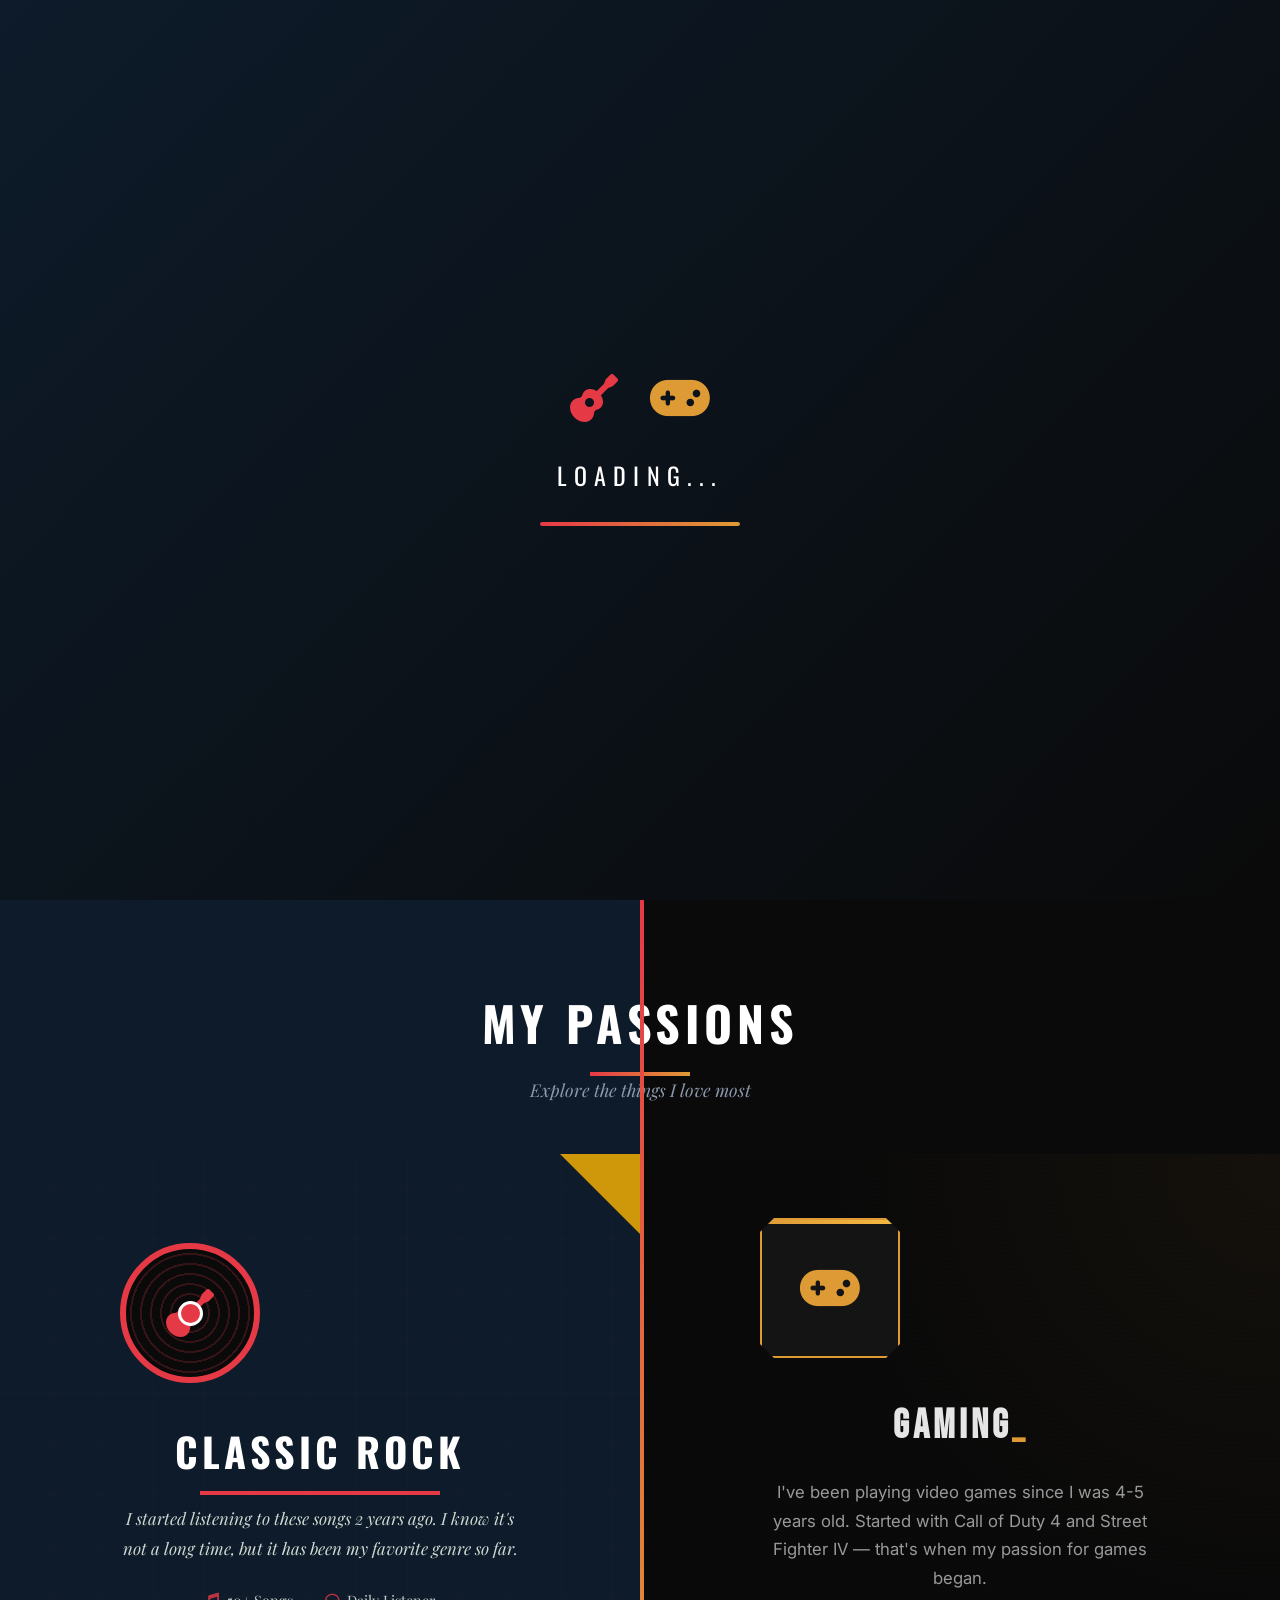
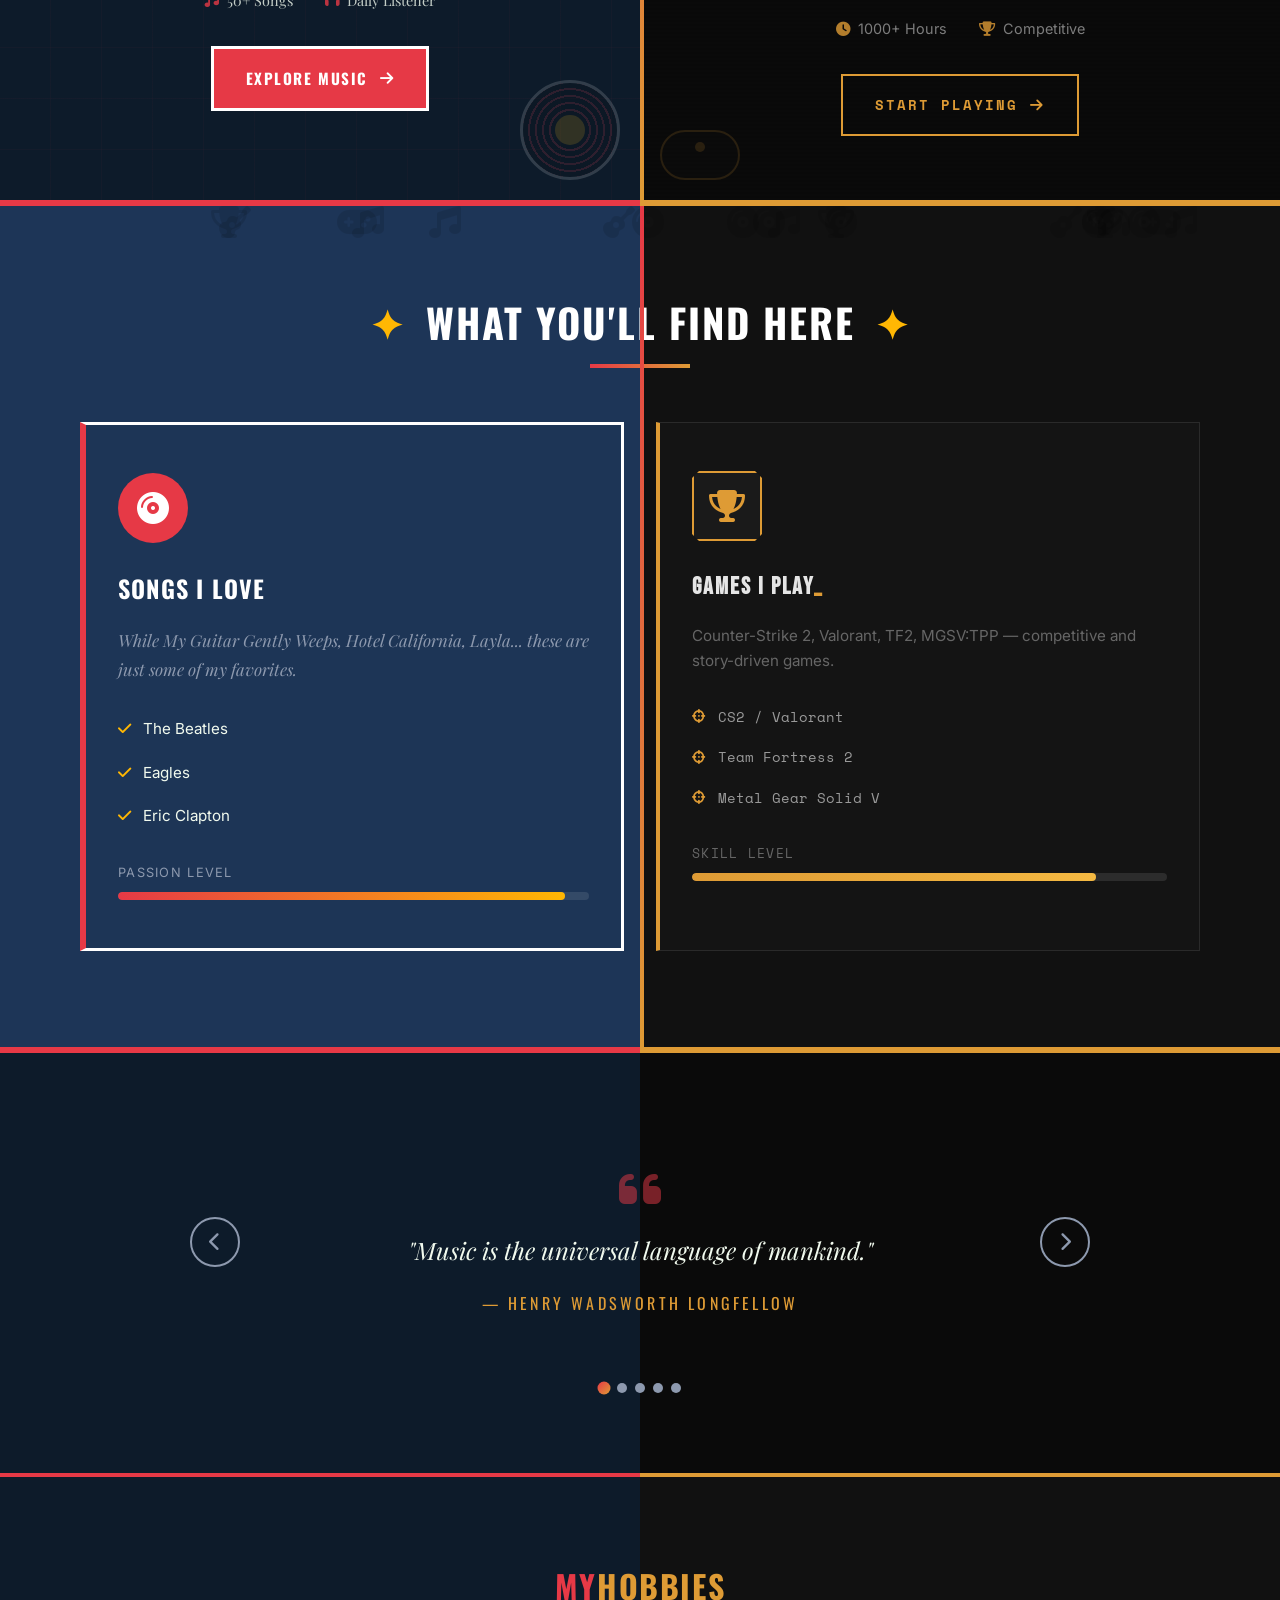
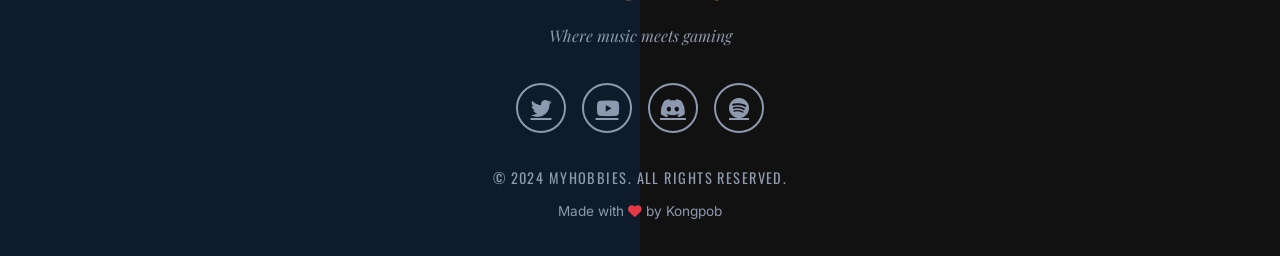
<file: Favorite-Hobby-Kongpob Tipsotsakul 2 (4/Favorite-Hobby-Kongpob Tipsotsakul 2 (3)/Favorite-Hobby-Kongpob Tipsotsakul 2/index.html>
<!DOCTYPE html>
<html lang="en">
<head>
    <meta charset="UTF-8">
    <meta name="viewport" content="width=device-width, initial-scale=1.0">
    <title>My Hobbies - Classic Rock & Gaming</title>
    <link rel="stylesheet" href="https://cdnjs.cloudflare.com/ajax/libs/font-awesome/6.4.0/css/all.min.css">
    <link rel="stylesheet" href="index.css">
</head>
<body>
    <!-- Preloader -->
    <div class="preloader" id="preloader">
        <div class="preloader-content">
            <div class="preloader-icon">
                <i class="fas fa-guitar rock-load"></i>
                <i class="fas fa-gamepad game-load"></i>
            </div>
            <div class="preloader-text">Loading...</div>
            <div class="preloader-bar">
                <div class="preloader-progress"></div>
            </div>
        </div>
    </div>

    <!-- Custom Cursor -->
    <div class="cursor-dot" id="cursor-dot"></div>
    <div class="cursor-outline" id="cursor-outline"></div>

    <!-- Scroll Progress Bar -->
    <div class="scroll-progress" id="scroll-progress"></div>

    <!-- Navigation -->
    <nav id="navbar">
        <div class="logo" data-text="MyHobbies">
            <span class="logo-rock">My</span><span class="logo-game">Hobbies</span>
        </div>
        
        <!-- Hamburger Menu -->
        <button class="hamburger" id="hamburger" aria-label="Toggle navigation">
            <span class="hamburger-line"></span>
            <span class="hamburger-line"></span>
            <span class="hamburger-line"></span>
        </button>
        
        <ul class="nav-links" id="nav-links">
            <li><a href="#hero" class="active" data-section="hero">Home</a></li>
            <li><a href="Rock.html" class="rock-link">Classic Rock</a></li>
            <li><a href="Game.html" class="game-link">Gaming</a></li>
            <li><a href="#about" data-section="about">About</a></li>
        </ul>
    </nav>

    <!-- Hero Section -->
    <section class="hero" id="hero">
        <div class="hero-particles" id="hero-particles"></div>
        <div class="hero-content">
            <h1 class="hero-title">
                <span class="title-line" data-aos="fade-up">Welcome to</span>
                <span class="title-line title-highlight" data-aos="fade-up" data-aos-delay="200">
                    <span class="typewriter" id="typewriter"></span>
                    <span class="typewriter-cursor">|</span>
                </span>
            </h1>
            <p class="hero-description" data-aos="fade-up" data-aos-delay="400">
                My name is <strong>Kongpob Tipsotsakul</strong>, Class M.3/4 No.2. 
                I love playing Video games and listening to music, but the genre I like the most is 
                <span class="highlight-rock">classic rock</span> 🎸
            </p>
            <div class="hero-cta" data-aos="fade-up" data-aos-delay="600">
                <a href="#hobbies" class="cta-btn cta-primary">
                    <span>Explore My Hobbies</span>
                    <i class="fas fa-arrow-down"></i>
                </a>
                <a href="#about" class="cta-btn cta-secondary">
                    <span>Learn More</span>
                </a>
            </div>
        </div>
        <div class="scroll-indicator" id="scroll-indicator">
            <div class="mouse">
                <div class="wheel"></div>
            </div>
            <span>Scroll Down</span>
        </div>
    </section>

    <!-- Hobbies Cards -->
    <section class="hobbies-container" id="hobbies">
        <div class="section-header">
            <h2 class="section-title">My Passions</h2>
            <p class="section-subtitle">Explore the things I love most</p>
        </div>
        
        <!-- Classic Rock Card -->
        <a href="Rock.html" class="hobby-card rock" data-tilt data-magnetic>
            <div class="card-glow rock-glow"></div>
            <div class="card-content">
                <div class="hobby-icon">
                    <i class="fas fa-guitar"></i>
                    <div class="icon-ring"></div>
                </div>
                <h2>Classic Rock</h2>
                <p>I started listening to these songs 2 years ago. I know it's not a long time, but it has been my favorite genre so far.</p>
                <div class="card-stats">
                    <div class="stat">
                        <i class="fas fa-music"></i>
                        <span>50+ Songs</span>
                    </div>
                    <div class="stat">
                        <i class="fas fa-headphones"></i>
                        <span>Daily Listener</span>
                    </div>
                </div>
                <span class="hobby-btn">
                    <span>Explore Music</span>
                    <i class="fas fa-arrow-right"></i>
                </span>
            </div>
            <div class="card-decoration">
                <div class="vinyl-record">
                    <div class="vinyl-label"></div>
                </div>
            </div>
        </a>

        <!-- Gaming Card -->
        <a href="Game.html" class="hobby-card gaming" data-tilt data-magnetic>
            <div class="card-glow gaming-glow"></div>
            <div class="card-content">
                <div class="hobby-icon">
                    <i class="fas fa-gamepad"></i>
                    <div class="icon-ring"></div>
                </div>
                <h2>Gaming<span class="cursor-blink">_</span></h2>
                <p>I've been playing video games since I was 4-5 years old. Started with Call of Duty 4 and Street Fighter IV — that's when my passion for games began.</p>
                <div class="card-stats">
                    <div class="stat">
                        <i class="fas fa-clock"></i>
                        <span>1000+ Hours</span>
                    </div>
                    <div class="stat">
                        <i class="fas fa-trophy"></i>
                        <span>Competitive</span>
                    </div>
                </div>
                <span class="hobby-btn">
                    <span>Start Playing</span>
                    <i class="fas fa-arrow-right"></i>
                </span>
            </div>
            <div class="card-decoration">
                <div class="controller-graphic">
                    <div class="controller-led"></div>
                </div>
            </div>
        </a>
    </section>

    <!-- Features Section -->
    <section class="features" id="about">
        <div class="features-bg">
            <div class="floating-icons" id="floating-icons"></div>
        </div>
        <h2 class="features-title">
            <span class="title-decoration">✦</span>
            What You'll Find Here
            <span class="title-decoration">✦</span>
        </h2>
        <div class="features-grid">
            <div class="feature-item rock-feature" data-aos="fade-right">
                <div class="feature-icon-wrapper">
                    <i class="fas fa-compact-disc"></i>
                </div>
                <h3>Songs I Love</h3>
                <p>While My Guitar Gently Weeps, Hotel California, Layla... these are just some of my favorites.</p>
                <ul class="feature-list">
                    <li><i class="fas fa-check"></i> The Beatles</li>
                    <li><i class="fas fa-check"></i> Eagles</li>
                    <li><i class="fas fa-check"></i> Eric Clapton</li>
                </ul>
                <div class="feature-progress">
                    <span>Passion Level</span>
                    <div class="progress-bar">
                        <div class="progress-fill rock-progress" data-progress="95"></div>
                    </div>
                </div>
            </div>
            <div class="feature-item game-feature" data-aos="fade-left">
                <div class="feature-icon-wrapper">
                    <i class="fas fa-trophy"></i>
                </div>
                <h3>Games I Play<span class="terminal-cursor">_</span></h3>
                <p>Counter-Strike 2, Valorant, TF2, MGSV:TPP — competitive and story-driven games.</p>
                <ul class="feature-list">
                    <li><i class="fas fa-crosshairs"></i> CS2 / Valorant</li>
                    <li><i class="fas fa-crosshairs"></i> Team Fortress 2</li>
                    <li><i class="fas fa-crosshairs"></i> Metal Gear Solid V</li>
                </ul>
                <div class="feature-progress">
                    <span>Skill Level</span>
                    <div class="progress-bar">
                        <div class="progress-fill game-progress" data-progress="85"></div>
                    </div>
                </div>
            </div>
        </div>
    </section>

    <!-- Interactive Quote Section -->
    <section class="quote-section" id="quote-section">
        <div class="quote-container">
            <button class="quote-nav prev" id="quote-prev">
                <i class="fas fa-chevron-left"></i>
            </button>
            <div class="quote-content">
                <i class="fas fa-quote-left quote-icon"></i>
                <p class="quote-text" id="quote-text"></p>
                <span class="quote-author" id="quote-author"></span>
            </div>
            <button class="quote-nav next" id="quote-next">
                <i class="fas fa-chevron-right"></i>
            </button>
        </div>
        <div class="quote-dots" id="quote-dots"></div>
    </section>

    <!-- Footer -->
    <footer>
        <div class="footer-content">
            <div class="footer-logo">
                <span class="logo-rock">My</span><span class="logo-game">Hobbies</span>
            </div>
            <p class="footer-tagline">Where music meets gaming</p>
        </div>
        <div class="social-links">
            <a href="#" aria-label="Twitter" class="social-link" data-tooltip="Twitter">
                <i class="fab fa-twitter"></i>
            </a>
            <a href="#" aria-label="YouTube" class="social-link" data-tooltip="YouTube">
                <i class="fab fa-youtube"></i>
            </a>
            <a href="#" aria-label="Discord" class="social-link" data-tooltip="Discord">
                <i class="fab fa-discord"></i>
            </a>
            <a href="#" aria-label="Spotify" class="social-link" data-tooltip="Spotify">
                <i class="fab fa-spotify"></i>
            </a>
        </div>
        <p class="copyright">© 2024 MyHobbies. All rights reserved.</p>
        <p class="made-with">Made with <i class="fas fa-heart pulse"></i> by Kongpob</p>
    </footer>

    <!-- Back to Top Button -->
    <button class="back-to-top" id="back-to-top" aria-label="Back to top">
        <i class="fas fa-arrow-up"></i>
        <svg class="progress-ring" width="50" height="50">
            <circle class="progress-ring-circle" cx="25" cy="25" r="22"/>
        </svg>
    </button>

    <!-- Toast Notifications -->
    <div class="toast-container" id="toast-container"></div>

    <!-- JavaScript -->
    <script src="index.js"></script>
</body>
</html>
</file>
<file: Favorite-Hobby-Kongpob Tipsotsakul 2 (4/Favorite-Hobby-Kongpob Tipsotsakul 2 (3)/Favorite-Hobby-Kongpob Tipsotsakul 2/index.css>
/* ============================================
   ENHANCED SPLIT ATMOSPHERE - DUAL THEME STYLES
   British MOD (Classic Rock) | CS2 (Gaming)
   ============================================ */

/* Google Fonts Import */
@import url('https://fonts.googleapis.com/css2?family=Oswald:wght@400;500;700&family=Playfair+Display:ital,wght@0,400;0,700;1,400&family=Space+Mono&family=Bebas+Neue&family=Inter:wght@300;400;500;600;700&display=swap');

/* ============================================
   CSS VARIABLES - ENHANCED DUAL THEME
   ============================================ */
:root {
    /* ========== BRITISH MOD COLORS (Rock) ========== */
    --mod-red: #E63946;
    --mod-red-dark: #C62828;
    --mod-blue: #1D3557;
    --mod-navy: #0D1B2A;
    --mod-cream: #F1FAEE;
    --mod-white: #FFFFFF;
    --mod-black: #0A0A0A;
    --mod-gold: #FFB703;
    --mod-orange: #FB8500;
    --mod-teal: #2A9D8F;
    --mod-grey: #8D99AE;
    
    /* ========== CS2 COLORS (Gaming) ========== */
    --cs-bg-primary: #0a0a0a;
    --cs-bg-secondary: #111111;
    --cs-bg-tertiary: #1a1a1a;
    --cs-bg-card: #141414;
    --cs-bg-hover: #1f1f1f;
    --cs-text-primary: #e5e5e5;
    --cs-text-secondary: #999999;
    --cs-text-muted: #666666;
    --cs-accent: #de9b35;
    --cs-accent-secondary: #f5b942;
    --cs-accent-glow: rgba(222, 155, 53, 0.3);
    --cs-accent-dark: #a67620;
    --cs-border: #2a2a2a;
    --cs-border-accent: #3a3a3a;
    
    /* ========== FONTS ========== */
    --font-display: 'Oswald', sans-serif;
    --font-body: 'Playfair Display', Georgia, serif;
    --font-mono: 'Space Mono', monospace;
    --font-heading: 'Bebas Neue', 'Impact', sans-serif;
    --font-main: 'Inter', 'Segoe UI', 'Roboto', -apple-system, sans-serif;
    
    /* ========== SPACING ========== */
    --space-xs: 0.25rem;
    --space-sm: 0.5rem;
    --space-md: 1rem;
    --space-lg: 2rem;
    --space-xl: 3rem;
    --space-xxl: 5rem;
    
    /* ========== TRANSITIONS ========== */
    --transition-fast: all 0.15s ease;
    --transition-smooth: all 0.4s cubic-bezier(0.25, 0.46, 0.45, 0.94);
    --transition-normal: all 0.25s ease;
    --transition-bounce: all 0.5s cubic-bezier(0.68, -0.55, 0.265, 1.55);
    
    /* ========== SHADOWS ========== */
    --shadow-mod: 8px 8px 0 var(--mod-red);
    --shadow-cs-sm: 0 2px 4px rgba(0, 0, 0, 0.5);
    --shadow-cs-md: 0 4px 12px rgba(0, 0, 0, 0.6);
    --shadow-cs-lg: 0 8px 24px rgba(0, 0, 0, 0.7);
    --shadow-cs-glow: 0 0 20px var(--cs-accent-glow);
    --shadow-elevation-1: 0 1px 3px rgba(0,0,0,0.12), 0 1px 2px rgba(0,0,0,0.24);
    --shadow-elevation-2: 0 3px 6px rgba(0,0,0,0.16), 0 3px 6px rgba(0,0,0,0.23);
    --shadow-elevation-3: 0 10px 20px rgba(0,0,0,0.19), 0 6px 6px rgba(0,0,0,0.23);
    
    /* ========== BORDER RADIUS ========== */
    --radius-sm: 4px;
    --radius-md: 8px;
    --radius-lg: 16px;
    --radius-xl: 24px;
    --radius-full: 9999px;
}

/* ============================================
   RESET & BASE STYLES
   ============================================ */
*, *::before, *::after {
    box-sizing: border-box;
    margin: 0;
    padding: 0;
}

html {
    scroll-behavior: smooth;
    scroll-padding-top: 80px;
    font-size: 16px;
}

body {
    font-family: var(--font-main);
    line-height: 1.8;
    font-size: 1.05rem;
    min-height: 100vh;
    overflow-x: hidden;
    background: linear-gradient(90deg, 
        var(--mod-navy) 0%, 
        var(--mod-navy) 50%, 
        var(--cs-bg-primary) 50%, 
        var(--cs-bg-primary) 100%
    );
    cursor: none;
}

/* Body with preloader active */
body.loading {
    overflow: hidden;
}

/* ============================================
   PRELOADER
   ============================================ */
.preloader {
    position: fixed;
    top: 0;
    left: 0;
    width: 100%;
    height: 100%;
    background: linear-gradient(135deg, var(--mod-navy), var(--cs-bg-primary));
    display: flex;
    align-items: center;
    justify-content: center;
    z-index: 10000;
    transition: opacity 0.5s ease, visibility 0.5s ease;
}

.preloader.hidden {
    opacity: 0;
    visibility: hidden;
    pointer-events: none;
}

.preloader-content {
    text-align: center;
}

.preloader-icon {
    display: flex;
    gap: 2rem;
    justify-content: center;
    margin-bottom: 2rem;
}

.preloader-icon i {
    font-size: 3rem;
    animation: preloaderBounce 1s ease-in-out infinite;
}

.preloader-icon .rock-load {
    color: var(--mod-red);
    animation-delay: 0s;
}

.preloader-icon .game-load {
    color: var(--cs-accent);
    animation-delay: 0.5s;
}

@keyframes preloaderBounce {
    0%, 100% { transform: translateY(0); }
    50% { transform: translateY(-20px); }
}

.preloader-text {
    font-family: var(--font-display);
    font-size: 1.5rem;
    color: var(--mod-white);
    text-transform: uppercase;
    letter-spacing: 0.3em;
    margin-bottom: 1.5rem;
}

.preloader-bar {
    width: 200px;
    height: 4px;
    background: rgba(255, 255, 255, 0.2);
    border-radius: var(--radius-full);
    overflow: hidden;
    margin: 0 auto;
}

.preloader-progress {
    height: 100%;
    width: 0%;
    background: linear-gradient(90deg, var(--mod-red), var(--cs-accent));
    border-radius: var(--radius-full);
    animation: preloaderProgress 2s ease forwards;
}

@keyframes preloaderProgress {
    0% { width: 0%; }
    100% { width: 100%; }
}

/* ============================================
   CUSTOM CURSOR
   ============================================ */
.cursor-dot {
    position: fixed;
    width: 8px;
    height: 8px;
    background: linear-gradient(135deg, var(--mod-red), var(--cs-accent));
    border-radius: 50%;
    pointer-events: none;
    z-index: 9999;
    transform: translate(-50%, -50%);
    transition: transform 0.1s ease, width 0.2s ease, height 0.2s ease;
}

.cursor-dot.active {
    width: 12px;
    height: 12px;
}

.cursor-outline {
    position: fixed;
    width: 40px;
    height: 40px;
    border: 2px solid rgba(255, 255, 255, 0.5);
    border-radius: 50%;
    pointer-events: none;
    z-index: 9998;
    transform: translate(-50%, -50%);
    transition: transform 0.15s ease, width 0.3s ease, height 0.3s ease, border-color 0.3s ease;
}

.cursor-outline.hover {
    width: 60px;
    height: 60px;
    border-color: var(--mod-red);
}

.cursor-outline.hover-game {
    border-color: var(--cs-accent);
}

/* Hide custom cursor on touch devices */
@media (hover: none) and (pointer: coarse) {
    .cursor-dot,
    .cursor-outline {
        display: none;
    }
    
    body {
        cursor: auto;
    }
}

/* ============================================
   SCROLL PROGRESS BAR
   ============================================ */
.scroll-progress {
    position: fixed;
    top: 0;
    left: 0;
    height: 4px;
    background: linear-gradient(90deg, var(--mod-red), var(--cs-accent));
    z-index: 1001;
    width: 0%;
    transition: width 0.1s linear;
}

/* ============================================
   NAVIGATION - Enhanced
   ============================================ */
nav {
    display: flex;
    justify-content: space-between;
    align-items: center;
    padding: 1rem 5%;
    position: fixed;
    top: 0;
    left: 0;
    right: 0;
    z-index: 1000;
    background: linear-gradient(90deg, 
        rgba(13, 27, 42, 0.95) 0%, 
        rgba(13, 27, 42, 0.95) 50%, 
        rgba(17, 17, 17, 0.95) 50%, 
        rgba(17, 17, 17, 0.95) 100%
    );
    backdrop-filter: blur(20px);
    -webkit-backdrop-filter: blur(20px);
    border-bottom: 2px solid;
    border-image: linear-gradient(90deg, var(--mod-red) 50%, var(--cs-accent) 50%) 1;
    transition: var(--transition-smooth);
}

nav.scrolled {
    padding: 0.75rem 5%;
    background: linear-gradient(90deg, 
        rgba(13, 27, 42, 0.98) 0%, 
        rgba(13, 27, 42, 0.98) 50%, 
        rgba(17, 17, 17, 0.98) 50%, 
        rgba(17, 17, 17, 0.98) 100%
    );
    box-shadow: var(--shadow-elevation-2);
}

.logo {
    font-family: var(--font-display);
    font-size: 1.8rem;
    font-weight: 700;
    text-transform: uppercase;
    letter-spacing: 0.05em;
    position: relative;
    display: flex;
    cursor: pointer;
    transition: var(--transition-smooth);
}

.logo:hover {
    transform: scale(1.05);
}

.logo-rock {
    color: var(--mod-red);
}

.logo-game {
    color: var(--cs-accent);
}

.logo::after {
    content: '';
    position: absolute;
    bottom: -4px;
    left: 0;
    width: 100%;
    height: 3px;
    background: linear-gradient(90deg, var(--mod-red), var(--cs-accent));
    transform: scaleX(0);
    transform-origin: left;
    transition: transform 0.3s ease;
}

.logo:hover::after {
    transform: scaleX(1);
}

/* Hamburger Menu */
.hamburger {
    display: none;
    flex-direction: column;
    justify-content: center;
    gap: 5px;
    width: 30px;
    height: 30px;
    background: transparent;
    border: none;
    cursor: pointer;
    z-index: 1001;
    padding: 0;
}

.hamburger-line {
    width: 100%;
    height: 3px;
    background: linear-gradient(90deg, var(--mod-red), var(--cs-accent));
    border-radius: var(--radius-full);
    transition: var(--transition-smooth);
    transform-origin: center;
}

.hamburger.active .hamburger-line:nth-child(1) {
    transform: translateY(8px) rotate(45deg);
}

.hamburger.active .hamburger-line:nth-child(2) {
    opacity: 0;
    transform: scaleX(0);
}

.hamburger.active .hamburger-line:nth-child(3) {
    transform: translateY(-8px) rotate(-45deg);
}

.nav-links {
    display: flex;
    gap: 0.5rem;
    list-style: none;
    transition: var(--transition-smooth);
}

.nav-links a {
    display: block;
    padding: 0.6rem 1.5rem;
    color: var(--mod-white);
    font-family: var(--font-display);
    font-weight: 500;
    text-transform: uppercase;
    letter-spacing: 0.1em;
    font-size: 0.85rem;
    border: 2px solid transparent;
    border-radius: var(--radius-sm);
    transition: var(--transition-smooth);
    position: relative;
    overflow: hidden;
}

.nav-links a::before {
    content: '';
    position: absolute;
    top: 0;
    left: -100%;
    width: 100%;
    height: 100%;
    background: linear-gradient(90deg, transparent, rgba(255,255,255,0.1), transparent);
    transition: left 0.5s ease;
}

.nav-links a:hover::before {
    left: 100%;
}

.nav-links a:hover {
    transform: translateY(-2px);
}

.nav-links a.active {
    border-color: var(--mod-white);
    background: rgba(255, 255, 255, 0.1);
}

/* Rock-themed nav links */
.nav-links a.rock-link {
    border-color: var(--mod-red);
}

.nav-links a.rock-link:hover {
    background: var(--mod-red);
    color: var(--mod-white);
    box-shadow: 0 4px 15px rgba(230, 57, 70, 0.4);
}

/* Gaming-themed nav links */
.nav-links a.game-link {
    border-color: var(--cs-accent);
    font-family: var(--font-mono);
}

.nav-links a.game-link:hover {
    background: var(--cs-accent);
    color: var(--cs-bg-primary);
    box-shadow: 0 4px 15px var(--cs-accent-glow);
}

/* ============================================
   HERO SECTION - Enhanced
   ============================================ */
.hero {
    min-height: 100vh;
    display: flex;
    flex-direction: column;
    align-items: center;
    justify-content: center;
    text-align: center;
    padding: 120px 5% 80px;
    position: relative;
    overflow: hidden;
    background: linear-gradient(90deg, 
        var(--mod-navy) 0%, 
        var(--mod-navy) 50%, 
        var(--cs-bg-primary) 50%, 
        var(--cs-bg-primary) 100%
    );
}

/* Particle Container */
.hero-particles {
    position: absolute;
    top: 0;
    left: 0;
    width: 100%;
    height: 100%;
    overflow: hidden;
    pointer-events: none;
}

.particle {
    position: absolute;
    border-radius: 50%;
    animation: particleFloat linear infinite;
    opacity: 0.6;
}

.particle.rock-particle {
    background: var(--mod-red);
    box-shadow: 0 0 10px var(--mod-red);
}

.particle.game-particle {
    background: var(--cs-accent);
    box-shadow: 0 0 10px var(--cs-accent);
}

@keyframes particleFloat {
    0% {
        transform: translateY(100vh) rotate(0deg);
        opacity: 0;
    }
    10% {
        opacity: 0.6;
    }
    90% {
        opacity: 0.6;
    }
    100% {
        transform: translateY(-100px) rotate(720deg);
        opacity: 0;
    }
}

/* MOD Target/Bullseye Background (Left Side) */
.hero::before {
    content: '';
    position: absolute;
    top: 50%;
    left: 25%;
    transform: translate(-50%, -50%);
    width: 500px;
    height: 500px;
    background: 
        radial-gradient(circle, 
            var(--mod-red) 0%, var(--mod-red) 15%, 
            var(--mod-white) 15%, var(--mod-white) 30%,
            var(--mod-red) 30%, var(--mod-red) 45%,
            transparent 45%
        );
    opacity: 0.08;
    animation: targetPulse 8s ease-in-out infinite;
    pointer-events: none;
}

/* CS2 Glow Background (Right Side) */
.hero::after {
    content: '';
    position: absolute;
    top: 50%;
    right: 25%;
    transform: translate(50%, -50%);
    width: 400px;
    height: 400px;
    background: radial-gradient(ellipse, var(--cs-accent-glow) 0%, transparent 70%);
    opacity: 0.3;
    animation: csGlow 4s ease-in-out infinite alternate;
    pointer-events: none;
}

@keyframes targetPulse {
    0%, 100% { 
        transform: translate(-50%, -50%) scale(1) rotate(0deg); 
        opacity: 0.08; 
    }
    50% { 
        transform: translate(-50%, -50%) scale(1.1) rotate(10deg); 
        opacity: 0.12; 
    }
}

@keyframes csGlow {
    0% { opacity: 0.2; transform: translate(50%, -50%) scale(1); }
    100% { opacity: 0.4; transform: translate(50%, -50%) scale(1.1); }
}

.hero-content {
    position: relative;
    z-index: 2;
    max-width: 900px;
}

.hero-title {
    margin-bottom: 2rem;
}

.title-line {
    display: block;
    font-family: var(--font-display);
    font-size: clamp(1.5rem, 4vw, 2.5rem);
    color: var(--mod-cream);
    text-transform: uppercase;
    letter-spacing: 0.2em;
    opacity: 0;
    transform: translateY(30px);
    animation: fadeInUp 0.8s ease forwards;
}

.title-line.title-highlight {
    font-size: clamp(2.5rem, 8vw, 5rem);
    color: var(--mod-white);
    letter-spacing: 0.05em;
    margin-top: 0.5rem;
    animation-delay: 0.3s;
}

@keyframes fadeInUp {
    to {
        opacity: 1;
        transform: translateY(0);
    }
}

.typewriter {
    display: inline;
    background: linear-gradient(90deg, var(--mod-red), var(--cs-accent));
    -webkit-background-clip: text;
    -webkit-text-fill-color: transparent;
    background-clip: text;
}

.typewriter-cursor {
    color: var(--cs-accent);
    font-weight: 300;
    animation: cursorBlink 1s step-end infinite;
}

@keyframes cursorBlink {
    50% { opacity: 0; }
}

.hero-description {
    font-size: clamp(1rem, 2.5vw, 1.3rem);
    color: var(--mod-cream);
    font-family: var(--font-body);
    font-style: italic;
    max-width: 700px;
    margin: 0 auto 2.5rem;
    opacity: 0.9;
    line-height: 1.8;
    opacity: 0;
    animation: fadeInUp 0.8s ease 0.5s forwards;
}

.hero-description strong {
    color: var(--mod-white);
    font-weight: 600;
}

.highlight-rock {
    color: var(--mod-red);
    font-weight: 600;
}

.hero-cta {
    display: flex;
    gap: 1rem;
    justify-content: center;
    flex-wrap: wrap;
    opacity: 0;
    animation: fadeInUp 0.8s ease 0.7s forwards;
}

.cta-btn {
    display: inline-flex;
    align-items: center;
    gap: 0.75rem;
    padding: 1rem 2rem;
    font-family: var(--font-display);
    font-size: 1rem;
    font-weight: 600;
    text-transform: uppercase;
    letter-spacing: 0.1em;
    border-radius: var(--radius-sm);
    transition: var(--transition-smooth);
    position: relative;
    overflow: hidden;
}

.cta-btn::before {
    content: '';
    position: absolute;
    top: 0;
    left: -100%;
    width: 100%;
    height: 100%;
    background: linear-gradient(90deg, transparent, rgba(255,255,255,0.2), transparent);
    transition: left 0.5s ease;
}

.cta-btn:hover::before {
    left: 100%;
}

.cta-primary {
    background: linear-gradient(135deg, var(--mod-red), var(--mod-red-dark));
    color: var(--mod-white);
    border: none;
}

.cta-primary:hover {
    transform: translateY(-3px);
    box-shadow: 0 10px 30px rgba(230, 57, 70, 0.4);
}

.cta-primary i {
    animation: bounceDown 2s ease-in-out infinite;
}

@keyframes bounceDown {
    0%, 100% { transform: translateY(0); }
    50% { transform: translateY(5px); }
}

.cta-secondary {
    background: transparent;
    color: var(--mod-white);
    border: 2px solid var(--mod-white);
}

.cta-secondary:hover {
    background: var(--mod-white);
    color: var(--mod-navy);
    transform: translateY(-3px);
}

/* Scroll Indicator */
.scroll-indicator {
    position: absolute;
    bottom: 40px;
    left: 50%;
    transform: translateX(-50%);
    display: flex;
    flex-direction: column;
    align-items: center;
    gap: 0.5rem;
    opacity: 0;
    animation: fadeInUp 0.8s ease 1s forwards;
    cursor: pointer;
    transition: var(--transition-smooth);
}

.scroll-indicator:hover {
    transform: translateX(-50%) translateY(-5px);
}

.scroll-indicator span {
    font-size: 0.75rem;
    color: var(--mod-grey);
    text-transform: uppercase;
    letter-spacing: 0.2em;
}

.mouse {
    width: 26px;
    height: 40px;
    border: 2px solid var(--mod-grey);
    border-radius: 13px;
    position: relative;
}

.wheel {
    width: 4px;
    height: 8px;
    background: var(--mod-grey);
    border-radius: 2px;
    position: absolute;
    top: 8px;
    left: 50%;
    transform: translateX(-50%);
    animation: scrollWheel 2s ease-in-out infinite;
}

@keyframes scrollWheel {
    0% { opacity: 1; transform: translateX(-50%) translateY(0); }
    100% { opacity: 0; transform: translateX(-50%) translateY(15px); }
}

/* ============================================
   HOBBIES SECTION - Enhanced
   ============================================ */
.hobbies-container {
    display: flex;
    justify-content: center;
    flex-wrap: wrap;
    position: relative;
    background: linear-gradient(90deg, 
        var(--mod-navy) 0%, 
        var(--mod-navy) 50%, 
        var(--cs-bg-primary) 50%, 
        var(--cs-bg-primary) 100%
    );
    padding-top: 80px;
}

.section-header {
    width: 100%;
    text-align: center;
    padding: 0 5% 3rem;
}

.section-title {
    font-family: var(--font-display);
    font-size: clamp(2rem, 5vw, 3rem);
    color: var(--mod-white);
    text-transform: uppercase;
    letter-spacing: 0.1em;
    margin-bottom: 0.5rem;
    position: relative;
    display: inline-block;
}

.section-title::after {
    content: '';
    position: absolute;
    bottom: -10px;
    left: 50%;
    transform: translateX(-50%);
    width: 100px;
    height: 4px;
    background: linear-gradient(90deg, var(--mod-red), var(--cs-accent));
}

.section-subtitle {
    font-family: var(--font-body);
    font-style: italic;
    color: var(--mod-grey);
    font-size: 1.1rem;
}

/* Center Divider Line */
.hobbies-container::before {
    content: '';
    position: absolute;
    top: 0;
    left: 50%;
    width: 4px;
    height: 100%;
    background: linear-gradient(180deg, var(--mod-red), var(--cs-accent));
    z-index: 10;
}

.hobby-card {
    width: 50%;
    min-height: 600px;
    padding: 4rem 5%;
    text-align: center;
    text-decoration: none;
    color: inherit;
    display: flex;
    flex-direction: column;
    align-items: center;
    justify-content: center;
    position: relative;
    cursor: pointer;
    overflow: hidden;
    transition: var(--transition-smooth);
    transform-style: preserve-3d;
    perspective: 1000px;
}

.card-glow {
    position: absolute;
    top: 50%;
    left: 50%;
    width: 300px;
    height: 300px;
    border-radius: 50%;
    transform: translate(-50%, -50%);
    opacity: 0;
    transition: opacity 0.5s ease;
    pointer-events: none;
}

.rock-glow {
    background: radial-gradient(circle, rgba(230, 57, 70, 0.3) 0%, transparent 70%);
}

.gaming-glow {
    background: radial-gradient(circle, rgba(222, 155, 53, 0.3) 0%, transparent 70%);
}

.hobby-card:hover .card-glow {
    opacity: 1;
}

.card-content {
    position: relative;
    z-index: 2;
    transition: var(--transition-smooth);
}

/* ============================================
   ROCK CARD - British MOD Style Enhanced
   ============================================ */
.hobby-card.rock {
    background: var(--mod-navy);
    font-family: var(--font-body);
}

/* MOD Grid Pattern Overlay */
.hobby-card.rock::before {
    content: '';
    position: absolute;
    top: 0;
    left: 0;
    width: 100%;
    height: 100%;
    background-image: 
        repeating-linear-gradient(
            0deg,
            transparent,
            transparent 50px,
            rgba(230, 57, 70, 0.03) 50px,
            rgba(230, 57, 70, 0.03) 51px
        ),
        repeating-linear-gradient(
            90deg,
            transparent,
            transparent 50px,
            rgba(230, 57, 70, 0.03) 50px,
            rgba(230, 57, 70, 0.03) 51px
        );
    pointer-events: none;
}

/* Corner decoration */
.hobby-card.rock::after {
    content: '';
    position: absolute;
    top: 0;
    right: 0;
    width: 80px;
    height: 80px;
    background: var(--mod-gold);
    clip-path: polygon(100% 0, 0 0, 100% 100%);
    opacity: 0.8;
    transition: var(--transition-smooth);
}

.hobby-card.rock:hover::after {
    width: 100px;
    height: 100px;
}

/* Vinyl Record Icon */
.hobby-card.rock .hobby-icon {
    width: 140px;
    height: 140px;
    margin-bottom: 2rem;
    border-radius: 50%;
    border: 6px solid var(--mod-red);
    display: flex;
    align-items: center;
    justify-content: center;
    position: relative;
    background: var(--mod-black);
    transition: var(--transition-smooth);
}

.hobby-card.rock .hobby-icon .icon-ring {
    position: absolute;
    width: 100%;
    height: 100%;
    border-radius: 50%;
    border: 2px dashed var(--mod-red);
    opacity: 0;
    animation: none;
    transition: var(--transition-smooth);
}

.hobby-card.rock:hover .hobby-icon .icon-ring {
    opacity: 0.5;
    animation: spinRing 10s linear infinite;
}

@keyframes spinRing {
    from { transform: rotate(0deg); }
    to { transform: rotate(360deg); }
}

/* Vinyl center hole */
.hobby-card.rock .hobby-icon::before {
    content: '';
    position: absolute;
    width: 25px;
    height: 25px;
    background: var(--mod-red);
    border-radius: 50%;
    border: 3px solid var(--mod-white);
    z-index: 2;
}

/* Vinyl grooves */
.hobby-card.rock .hobby-icon::after {
    content: '';
    position: absolute;
    width: 100%;
    height: 100%;
    border-radius: 50%;
    background: repeating-radial-gradient(
        circle at center,
        transparent 0px,
        transparent 8px,
        rgba(230, 57, 70, 0.2) 8px,
        rgba(230, 57, 70, 0.2) 10px
    );
}

.hobby-card.rock .hobby-icon i {
    font-size: 3rem;
    color: var(--mod-red);
    z-index: 1;
    transition: var(--transition-smooth);
}

/* Rock Card Hover Effects */
.hobby-card.rock:hover {
    transform: translateY(-10px);
}

.hobby-card.rock:hover .hobby-icon {
    transform: rotate(360deg);
    box-shadow: 0 0 50px rgba(230, 57, 70, 0.5);
}

.hobby-card.rock:hover .hobby-icon i {
    color: var(--mod-gold);
    transform: scale(1.1);
}

.hobby-card.rock h2 {
    font-family: var(--font-display);
    font-size: 2.5rem;
    margin-bottom: 1rem;
    color: var(--mod-white);
    text-transform: uppercase;
    letter-spacing: 0.1em;
    position: relative;
}

.hobby-card.rock h2::after {
    content: '';
    position: absolute;
    bottom: -8px;
    left: 50%;
    transform: translateX(-50%);
    width: 60%;
    height: 4px;
    background: var(--mod-red);
    transition: width 0.3s ease;
}

.hobby-card.rock:hover h2::after {
    width: 80%;
}

.hobby-card.rock p {
    color: var(--mod-cream);
    line-height: 1.8;
    margin-bottom: 1.5rem;
    font-style: italic;
    max-width: 400px;
    position: relative;
    z-index: 1;
    opacity: 0.85;
}

/* Card Stats */
.card-stats {
    display: flex;
    gap: 2rem;
    margin-bottom: 2rem;
    justify-content: center;
}

.stat {
    display: flex;
    align-items: center;
    gap: 0.5rem;
    font-size: 0.9rem;
    opacity: 0.8;
}

.hobby-card.rock .stat {
    color: var(--mod-cream);
}

.hobby-card.rock .stat i {
    color: var(--mod-red);
}

.hobby-card.rock .hobby-btn {
    display: inline-flex;
    align-items: center;
    gap: 0.75rem;
    padding: 1rem 2rem;
    font-family: var(--font-display);
    font-size: 0.95rem;
    font-weight: 700;
    text-transform: uppercase;
    letter-spacing: 0.1em;
    background: var(--mod-red);
    color: var(--mod-white);
    border: 3px solid var(--mod-white);
    transition: var(--transition-smooth);
    position: relative;
    z-index: 1;
}

.hobby-card.rock .hobby-btn i {
    transition: transform 0.3s ease;
}

.hobby-card.rock:hover .hobby-btn {
    background: var(--mod-white);
    color: var(--mod-red);
    transform: translateY(-3px);
    box-shadow: 0 8px 25px rgba(230, 57, 70, 0.4);
}

.hobby-card.rock:hover .hobby-btn i {
    transform: translateX(5px);
}

/* Vinyl Record Decoration */
.card-decoration {
    position: absolute;
    pointer-events: none;
}

.hobby-card.rock .card-decoration {
    bottom: 20px;
    right: 20px;
    opacity: 0.15;
}

.vinyl-record {
    width: 100px;
    height: 100px;
    border-radius: 50%;
    background: repeating-radial-gradient(
        circle at center,
        var(--mod-black) 0px,
        var(--mod-black) 5px,
        var(--mod-red) 5px,
        var(--mod-red) 7px
    );
    animation: spinVinyl 8s linear infinite;
    border: 3px solid var(--mod-white);
}

@keyframes spinVinyl {
    from { transform: rotate(0deg); }
    to { transform: rotate(360deg); }
}

.vinyl-label {
    position: absolute;
    top: 50%;
    left: 50%;
    transform: translate(-50%, -50%);
    width: 30px;
    height: 30px;
    background: var(--mod-gold);
    border-radius: 50%;
}

/* ============================================
   GAMING CARD - CS2 Style Enhanced
   ============================================ */
.hobby-card.gaming {
    background: var(--cs-bg-primary);
    font-family: var(--font-main);
}

/* CS2 Scanline + Glow Overlay */
.hobby-card.gaming::before {
    content: '';
    position: absolute;
    top: 0;
    left: 0;
    width: 100%;
    height: 100%;
    background: 
        radial-gradient(ellipse at top right, rgba(222, 155, 53, 0.05) 0%, transparent 50%),
        repeating-linear-gradient(
            0deg,
            transparent,
            transparent 2px,
            rgba(0, 0, 0, 0.1) 2px,
            rgba(0, 0, 0, 0.1) 4px
        );
    pointer-events: none;
}

/* Tech Icon Container */
.hobby-card.gaming .hobby-icon {
    width: 140px;
    height: 140px;
    margin-bottom: 2rem;
    background: var(--cs-bg-card);
    border: 2px solid var(--cs-accent);
    display: flex;
    align-items: center;
    justify-content: center;
    position: relative;
    transition: var(--transition-normal);
    clip-path: polygon(10% 0, 90% 0, 100% 10%, 100% 90%, 90% 100%, 10% 100%, 0 90%, 0 10%);
}

.hobby-card.gaming .hobby-icon .icon-ring {
    position: absolute;
    width: 120%;
    height: 120%;
    border: 2px solid var(--cs-accent);
    opacity: 0;
    transition: var(--transition-smooth);
    clip-path: polygon(10% 0, 90% 0, 100% 10%, 100% 90%, 90% 100%, 10% 100%, 0 90%, 0 10%);
}

.hobby-card.gaming:hover .hobby-icon .icon-ring {
    opacity: 0.3;
    animation: pulseRing 2s ease infinite;
}

@keyframes pulseRing {
    0%, 100% { transform: scale(1); opacity: 0.3; }
    50% { transform: scale(1.1); opacity: 0.1; }
}

/* Top accent bar */
.hobby-card.gaming .hobby-icon::after {
    content: '';
    position: absolute;
    top: 0;
    left: 0;
    width: 100%;
    height: 4px;
    background: linear-gradient(90deg, var(--cs-accent), var(--cs-accent-secondary));
}

.hobby-card.gaming .hobby-icon i {
    font-size: 3rem;
    color: var(--cs-accent);
    z-index: 1;
    transition: var(--transition-fast);
}

/* Gaming Card Hover Effects */
.hobby-card.gaming:hover {
    transform: translateY(-10px);
}

.hobby-card.gaming:hover .hobby-icon {
    transform: translateY(-10px) scale(1.05);
    box-shadow: 0 20px 50px var(--cs-accent-glow);
    background: var(--cs-bg-hover);
}

.hobby-card.gaming:hover .hobby-icon i {
    color: var(--cs-accent-secondary);
    text-shadow: 0 0 30px var(--cs-accent-glow);
}

.hobby-card.gaming h2 {
    font-family: var(--font-heading);
    font-size: 2.5rem;
    margin-bottom: 1rem;
    color: var(--cs-text-primary);
    text-transform: uppercase;
    letter-spacing: 4px;
    position: relative;
}

.cursor-blink {
    color: var(--cs-accent);
    animation: blink 1s step-end infinite;
}

@keyframes blink {
    50% { opacity: 0; }
}

.hobby-card.gaming p {
    color: var(--cs-text-secondary);
    line-height: 1.7;
    margin-bottom: 1.5rem;
    max-width: 400px;
    position: relative;
    z-index: 1;
}

.hobby-card.gaming .stat {
    color: var(--cs-text-secondary);
}

.hobby-card.gaming .stat i {
    color: var(--cs-accent);
}

.hobby-card.gaming .hobby-btn {
    display: inline-flex;
    align-items: center;
    gap: 0.75rem;
    padding: 1rem 2rem;
    font-family: var(--font-mono);
    font-size: 0.9rem;
    font-weight: 600;
    text-transform: uppercase;
    letter-spacing: 2px;
    background: transparent;
    color: var(--cs-accent);
    border: 2px solid var(--cs-accent);
    transition: var(--transition-fast);
    position: relative;
    z-index: 1;
}

.hobby-card.gaming .hobby-btn i {
    transition: transform 0.3s ease;
}

.hobby-card.gaming:hover .hobby-btn {
    background: var(--cs-accent);
    color: var(--cs-bg-primary);
    transform: translateY(-3px);
    box-shadow: 0 8px 25px var(--cs-accent-glow);
}

.hobby-card.gaming:hover .hobby-btn i {
    transform: translateX(5px);
}

/* Controller Decoration */
.hobby-card.gaming .card-decoration {
    bottom: 20px;
    left: 20px;
    opacity: 0.15;
}

.controller-graphic {
    width: 80px;
    height: 50px;
    background: var(--cs-bg-card);
    border: 2px solid var(--cs-accent);
    border-radius: 25px;
    position: relative;
}

.controller-led {
    position: absolute;
    top: 10px;
    left: 50%;
    transform: translateX(-50%);
    width: 10px;
    height: 10px;
    background: var(--cs-accent);
    border-radius: 50%;
    animation: ledBlink 2s ease infinite;
}

@keyframes ledBlink {
    0%, 100% { opacity: 0.3; }
    50% { opacity: 1; box-shadow: 0 0 15px var(--cs-accent); }
}

/* ============================================
   FEATURES SECTION - Enhanced
   ============================================ */
.features {
    padding: var(--space-xxl) 5%;
    text-align: center;
    position: relative;
    background: linear-gradient(90deg, 
        var(--mod-blue) 0%, 
        var(--mod-blue) 50%, 
        var(--cs-bg-secondary) 50%, 
        var(--cs-bg-secondary) 100%
    );
    border-top: 6px solid;
    border-image: linear-gradient(90deg, var(--mod-red) 50%, var(--cs-accent) 50%) 1;
    border-bottom: 6px solid;
    overflow: hidden;
}

.features-bg {
    position: absolute;
    top: 0;
    left: 0;
    width: 100%;
    height: 100%;
    pointer-events: none;
}

.floating-icons {
    position: absolute;
    width: 100%;
    height: 100%;
}

.floating-icon {
    position: absolute;
    font-size: 2rem;
    opacity: 0.1;
    animation: floatIcon 20s linear infinite;
}

@keyframes floatIcon {
    0% { transform: translateY(100%) rotate(0deg); }
    100% { transform: translateY(-100%) rotate(360deg); }
}

/* Center Divider */
.features::before {
    content: '';
    position: absolute;
    top: 0;
    left: 50%;
    width: 4px;
    height: 100%;
    background: linear-gradient(180deg, var(--mod-red), var(--cs-accent));
    z-index: 10;
}

.features-title {
    font-family: var(--font-display);
    font-size: clamp(1.8rem, 4vw, 2.5rem);
    color: var(--mod-white);
    margin-bottom: 3rem;
    position: relative;
    display: inline-block;
    text-transform: uppercase;
    letter-spacing: 0.05em;
}

.title-decoration {
    color: var(--mod-gold);
    margin: 0 0.5rem;
}

.features-title::after {
    content: '';
    position: absolute;
    bottom: -10px;
    left: 50%;
    transform: translateX(-50%);
    width: 100px;
    height: 4px;
    background: linear-gradient(90deg, var(--mod-red), var(--cs-accent));
}

.features-grid {
    display: grid;
    grid-template-columns: 1fr 1fr;
    gap: 0;
    max-width: 1200px;
    margin: 0 auto;
}

.feature-item {
    padding: 3rem 2rem;
    text-align: left;
    transition: var(--transition-smooth);
    position: relative;
    overflow: hidden;
}

/* Rock Feature */
.feature-item.rock-feature {
    background: rgba(29, 53, 87, 0.8);
    border: 3px solid var(--mod-white);
    border-left: 6px solid var(--mod-red);
    margin: 1rem;
}

.feature-item.rock-feature:hover {
    transform: translateY(-5px) rotate(-1deg);
    box-shadow: var(--shadow-mod);
}

.feature-icon-wrapper {
    width: 70px;
    height: 70px;
    display: flex;
    align-items: center;
    justify-content: center;
    margin-bottom: 1.5rem;
    transition: var(--transition-smooth);
}

.feature-item.rock-feature .feature-icon-wrapper {
    background: var(--mod-red);
    border-radius: 50%;
}

.feature-item.rock-feature .feature-icon-wrapper i {
    font-size: 2rem;
    color: var(--mod-white);
}

.feature-item.rock-feature:hover .feature-icon-wrapper {
    transform: rotate(360deg);
}

.feature-item.rock-feature h3 {
    font-family: var(--font-display);
    font-size: 1.5rem;
    margin-bottom: 1rem;
    text-transform: uppercase;
    letter-spacing: 0.05em;
    color: var(--mod-white);
}

.feature-item.rock-feature p {
    color: var(--mod-grey);
    font-family: var(--font-body);
    font-style: italic;
    line-height: 1.7;
    margin-bottom: 1.5rem;
}

/* Game Feature */
.feature-item.game-feature {
    background: var(--cs-bg-card);
    border: 1px solid var(--cs-border);
    border-left: 4px solid var(--cs-accent);
    margin: 1rem;
}

.feature-item.game-feature:hover {
    transform: translateY(-5px);
    border-color: var(--cs-accent);
    box-shadow: var(--shadow-cs-lg), var(--shadow-cs-glow);
}

.feature-item.game-feature .feature-icon-wrapper {
    background: var(--cs-bg-tertiary);
    border: 2px solid var(--cs-accent);
    clip-path: polygon(10% 0, 90% 0, 100% 10%, 100% 90%, 90% 100%, 10% 100%, 0 90%, 0 10%);
}

.feature-item.game-feature .feature-icon-wrapper i {
    font-size: 2rem;
    color: var(--cs-accent);
}

.feature-item.game-feature:hover .feature-icon-wrapper {
    box-shadow: 0 0 20px var(--cs-accent-glow);
}

.feature-item.game-feature h3 {
    font-family: var(--font-heading);
    font-size: 1.5rem;
    margin-bottom: 1rem;
    text-transform: uppercase;
    letter-spacing: 2px;
    color: var(--cs-text-primary);
}

.terminal-cursor {
    color: var(--cs-accent);
    animation: blink 1s step-end infinite;
}

.feature-item.game-feature p {
    color: var(--cs-text-muted);
    font-family: var(--font-main);
    font-size: 0.95rem;
    line-height: 1.6;
    margin-bottom: 1.5rem;
}

/* Feature List */
.feature-list {
    list-style: none;
    margin-bottom: 1.5rem;
}

.feature-list li {
    display: flex;
    align-items: center;
    gap: 0.75rem;
    padding: 0.5rem 0;
    font-size: 0.95rem;
}

.feature-item.rock-feature .feature-list li {
    color: var(--mod-cream);
}

.feature-item.rock-feature .feature-list i {
    color: var(--mod-gold);
}

.feature-item.game-feature .feature-list li {
    color: var(--cs-text-secondary);
    font-family: var(--font-mono);
    font-size: 0.85rem;
}

.feature-item.game-feature .feature-list i {
    color: var(--cs-accent);
}

/* Progress Bar */
.feature-progress {
    margin-top: 1rem;
}

.feature-progress span {
    display: block;
    font-size: 0.8rem;
    text-transform: uppercase;
    letter-spacing: 0.1em;
    margin-bottom: 0.5rem;
}

.feature-item.rock-feature .feature-progress span {
    color: var(--mod-grey);
}

.feature-item.game-feature .feature-progress span {
    color: var(--cs-text-muted);
    font-family: var(--font-mono);
}

.progress-bar {
    width: 100%;
    height: 8px;
    background: rgba(255, 255, 255, 0.1);
    border-radius: var(--radius-full);
    overflow: hidden;
}

.progress-fill {
    height: 100%;
    width: 0%;
    border-radius: var(--radius-full);
    transition: width 1.5s ease;
}

.rock-progress {
    background: linear-gradient(90deg, var(--mod-red), var(--mod-gold));
}

.game-progress {
    background: linear-gradient(90deg, var(--cs-accent), var(--cs-accent-secondary));
}

/* ============================================
   QUOTE SECTION
   ============================================ */
.quote-section {
    padding: var(--space-xxl) 5%;
    background: linear-gradient(90deg, 
        var(--mod-navy) 0%, 
        var(--mod-navy) 50%, 
        var(--cs-bg-primary) 50%, 
        var(--cs-bg-primary) 100%
    );
    text-align: center;
}

.quote-container {
    display: flex;
    align-items: center;
    justify-content: center;
    gap: 2rem;
    max-width: 900px;
    margin: 0 auto;
}

.quote-nav {
    width: 50px;
    height: 50px;
    background: transparent;
    border: 2px solid var(--mod-grey);
    border-radius: 50%;
    color: var(--mod-grey);
    font-size: 1.2rem;
    cursor: pointer;
    transition: var(--transition-smooth);
    display: flex;
    align-items: center;
    justify-content: center;
}

.quote-nav:hover {
    border-color: var(--mod-red);
    color: var(--mod-red);
    transform: scale(1.1);
}

.quote-content {
    flex: 1;
    padding: 2rem;
}

.quote-icon {
    font-size: 3rem;
    color: var(--mod-red);
    margin-bottom: 1rem;
    opacity: 0.5;
}

.quote-text {
    font-family: var(--font-body);
    font-size: 1.5rem;
    font-style: italic;
    color: var(--mod-cream);
    line-height: 1.8;
    margin-bottom: 1rem;
    transition: opacity 0.3s ease;
}

.quote-author {
    font-family: var(--font-display);
    font-size: 1rem;
    color: var(--cs-accent);
    text-transform: uppercase;
    letter-spacing: 0.2em;
}

.quote-dots {
    display: flex;
    justify-content: center;
    gap: 0.5rem;
    margin-top: 2rem;
}

.quote-dot {
    width: 10px;
    height: 10px;
    background: var(--mod-grey);
    border-radius: 50%;
    cursor: pointer;
    transition: var(--transition-fast);
}

.quote-dot.active {
    background: linear-gradient(135deg, var(--mod-red), var(--cs-accent));
    transform: scale(1.3);
}

.quote-dot:hover {
    transform: scale(1.2);
}

/* ============================================
   FOOTER - Enhanced
   ============================================ */
footer {
    padding: 5rem 5% 2rem;
    text-align: center;
    position: relative;
    background: linear-gradient(90deg, 
        var(--mod-navy) 0%, 
        var(--mod-navy) 50%, 
        var(--cs-bg-secondary) 50%, 
        var(--cs-bg-secondary) 100%
    );
    border-top: 4px solid;
    border-image: linear-gradient(90deg, var(--mod-red) 50%, var(--cs-accent) 50%) 1;
}

.footer-content {
    margin-bottom: 2rem;
}

.footer-logo {
    font-family: var(--font-display);
    font-size: 2rem;
    font-weight: 700;
    text-transform: uppercase;
    letter-spacing: 0.05em;
    margin-bottom: 0.5rem;
}

.footer-tagline {
    font-family: var(--font-body);
    font-style: italic;
    color: var(--mod-grey);
    font-size: 1rem;
}

.social-links {
    display: flex;
    justify-content: center;
    gap: 1rem;
    flex-wrap: wrap;
    margin-bottom: 2rem;
}

.social-link {
    display: flex;
    align-items: center;
    justify-content: center;
    width: 50px;
    height: 50px;
    font-size: 1.3rem;
    background: transparent;
    border: 2px solid var(--mod-grey);
    border-radius: 50%;
    color: var(--mod-grey);
    transition: var(--transition-smooth);
    position: relative;
}

.social-link::before {
    content: attr(data-tooltip);
    position: absolute;
    bottom: 100%;
    left: 50%;
    transform: translateX(-50%);
    padding: 0.5rem 1rem;
    background: var(--mod-white);
    color: var(--mod-navy);
    font-size: 0.75rem;
    font-family: var(--font-display);
    text-transform: uppercase;
    letter-spacing: 0.1em;
    border-radius: var(--radius-sm);
    opacity: 0;
    visibility: hidden;
    transition: var(--transition-fast);
    white-space: nowrap;
    margin-bottom: 0.5rem;
}

.social-link:hover::before {
    opacity: 1;
    visibility: visible;
}

.social-link:hover {
    transform: translateY(-5px);
}

/* Different colors on hover */
.social-link:nth-child(1):hover {
    border-color: #1DA1F2;
    color: #1DA1F2;
    box-shadow: 0 0 20px rgba(29, 161, 242, 0.3);
}

.social-link:nth-child(2):hover {
    border-color: #FF0000;
    color: #FF0000;
    box-shadow: 0 0 20px rgba(255, 0, 0, 0.3);
}

.social-link:nth-child(3):hover {
    border-color: #5865F2;
    color: #5865F2;
    box-shadow: 0 0 20px rgba(88, 101, 242, 0.3);
}

.social-link:nth-child(4):hover {
    border-color: #1DB954;
    color: #1DB954;
    box-shadow: 0 0 20px rgba(29, 185, 84, 0.3);
}

.copyright {
    font-family: var(--font-display);
    font-size: 0.9rem;
    text-transform: uppercase;
    letter-spacing: 0.1em;
    color: var(--mod-grey);
    margin-bottom: 0.5rem;
}

.made-with {
    font-size: 0.85rem;
    color: var(--mod-grey);
}

.made-with .pulse {
    color: var(--mod-red);
    animation: heartPulse 1s ease infinite;
}

@keyframes heartPulse {
    0%, 100% { transform: scale(1); }
    50% { transform: scale(1.2); }
}

/* ============================================
   BACK TO TOP BUTTON
   ============================================ */
.back-to-top {
    position: fixed;
    bottom: 30px;
    right: 30px;
    width: 50px;
    height: 50px;
    background: linear-gradient(135deg, var(--mod-red), var(--cs-accent));
    border: none;
    border-radius: 50%;
    color: var(--mod-white);
    font-size: 1.2rem;
    cursor: pointer;
    display: flex;
    align-items: center;
    justify-content: center;
    opacity: 0;
    visibility: hidden;
    transform: translateY(20px);
    transition: var(--transition-smooth);
    z-index: 999;
    box-shadow: var(--shadow-elevation-2);
}

.back-to-top.visible {
    opacity: 1;
    visibility: visible;
    transform: translateY(0);
}

.back-to-top:hover {
    transform: translateY(-5px);
    box-shadow: 0 10px 30px rgba(230, 57, 70, 0.4);
}

.progress-ring {
    position: absolute;
    top: 0;
    left: 0;
    transform: rotate(-90deg);
}

.progress-ring-circle {
    fill: none;
    stroke: rgba(255, 255, 255, 0.3);
    stroke-width: 3;
    stroke-dasharray: 138.2;
    stroke-dashoffset: 138.2;
    transition: stroke-dashoffset 0.1s linear;
}

/* ============================================
   TOAST NOTIFICATIONS
   ============================================ */
.toast-container {
    position: fixed;
    bottom: 100px;
    right: 30px;
    z-index: 1000;
    display: flex;
    flex-direction: column;
    gap: 1rem;
}

.toast {
    padding: 1rem 1.5rem;
    background: var(--cs-bg-card);
    border-left: 4px solid var(--cs-accent);
    border-radius: var(--radius-sm);
    color: var(--mod-white);
    font-family: var(--font-main);
    font-size: 0.9rem;
    box-shadow: var(--shadow-elevation-3);
    display: flex;
    align-items: center;
    gap: 1rem;
    animation: slideInRight 0.3s ease;
    max-width: 350px;
}

.toast.success {
    border-left-color: #4CAF50;
}

.toast.error {
    border-left-color: var(--mod-red);
}

.toast.info {
    border-left-color: #2196F3;
}

.toast i {
    font-size: 1.2rem;
}

.toast.success i { color: #4CAF50; }
.toast.error i { color: var(--mod-red); }
.toast.info i { color: #2196F3; }

.toast-close {
    margin-left: auto;
    background: none;
    border: none;
    color: var(--mod-grey);
    cursor: pointer;
    padding: 0;
    font-size: 1rem;
    transition: color 0.2s ease;
}

.toast-close:hover {
    color: var(--mod-white);
}

@keyframes slideInRight {
    from {
        transform: translateX(100%);
        opacity: 0;
    }
    to {
        transform: translateX(0);
        opacity: 1;
    }
}

@keyframes slideOutRight {
    from {
        transform: translateX(0);
        opacity: 1;
    }
    to {
        transform: translateX(100%);
        opacity: 0;
    }
}

/* ============================================
   RESPONSIVE DESIGN
   ============================================ */
@media (max-width: 1024px) {
    .hobby-card {
        min-height: 550px;
    }
}

@media (max-width: 900px) {
    .hamburger {
        display: flex;
    }
    
    .nav-links {
        position: fixed;
        top: 0;
        right: -100%;
        width: 300px;
        height: 100vh;
        background: linear-gradient(180deg, var(--mod-navy), var(--cs-bg-primary));
        flex-direction: column;
        justify-content: center;
        align-items: center;
        gap: 1.5rem;
        transition: right 0.4s ease;
        z-index: 1000;
        box-shadow: -10px 0 30px rgba(0, 0, 0, 0.5);
    }
    
    .nav-links.active {
        right: 0;
    }
    
    .nav-links a {
        font-size: 1.2rem;
        padding: 1rem 2rem;
    }
    
    .hobby-card {
        width: 100%;
    }
    
    .hobbies-container::before {
        display: none;
    }
    
    .hobby-card.rock {
        border-bottom: 4px solid var(--mod-red);
    }
    
    .hobby-card.gaming {
        border-top: 4px solid var(--cs-accent);
    }
    
    .features::before {
        display: none;
    }
    
    .features-grid {
        grid-template-columns: 1fr;
    }
    
    .features {
        background: var(--mod-blue);
    }
    
    .feature-item.game-feature {
        background: rgba(20, 20, 20, 0.95);
    }
    
    footer,
    .quote-section,
    body,
    .hobbies-container,
    .hero {
        background: var(--mod-navy);
    }
    
    .quote-container {
        flex-direction: column;
    }
    
    .quote-nav {
        display: none;
    }
}

@media (max-width: 768px) {
    nav {
        padding: 1rem 5%;
    }
    
    .logo {
        font-size: 1.5rem;
    }
    
    .hero {
        padding: 100px 5% 60px;
    }
    
    .hero::before,
    .hero::after {
        width: 200px;
        height: 200px;
    }
    
    .hobby-card {
        min-height: 500px;
        padding: 3rem 5%;
    }
    
    .hobby-card .hobby-icon {
        width: 110px !important;
        height: 110px !important;
    }
    
    .hobby-card .hobby-icon i {
        font-size: 2.5rem !important;
    }
    
    .hobby-card h2 {
        font-size: 2rem !important;
    }
    
    .card-stats {
        flex-direction: column;
        gap: 0.5rem;
    }
    
    .features {
        padding: var(--space-xl) 5%;
    }
    
    .quote-text {
        font-size: 1.2rem;
    }
    
    .back-to-top {
        bottom: 20px;
        right: 20px;
        width: 45px;
        height: 45px;
    }
    
    .toast-container {
        right: 15px;
        left: 15px;
        bottom: 80px;
    }
    
    .toast {
        max-width: none;
    }
}

@media (max-width: 480px) {
    .nav-links {
        width: 100%;
    }
    
    .hobby-card .hobby-icon {
        width: 90px !important;
        height: 90px !important;
    }
    
    .hobby-card .hobby-icon i {
        font-size: 2rem !important;
    }
    
    .hobby-card h2 {
        font-size: 1.6rem !important;
    }
    
    .hobby-card.rock::after {
        width: 50px;
        height: 50px;
    }
    
    .hobby-btn {
        padding: 0.75rem 1.5rem !important;
        font-size: 0.8rem !important;
    }
    
    .hero-cta {
        flex-direction: column;
        align-items: center;
    }
    
    .cta-btn {
        width: 100%;
        max-width: 250px;
        justify-content: center;
    }
    
    .social-links {
        gap: 0.75rem;
    }
    
    .social-link {
        width: 44px;
        height: 44px;
    }
}

/* ============================================
   ACCESSIBILITY - REDUCED MOTION
   ============================================ */
@media (prefers-reduced-motion: reduce) {
    *, *::before, *::after {
        animation-duration: 0.01ms !important;
        animation-iteration-count: 1 !important;
        transition-duration: 0.01ms !important;
    }
    
    html {
        scroll-behavior: auto;
    }
    
    .particle {
        display: none;
    }
    
    .preloader {
        display: none;
    }
}

/* ============================================
   HIGH CONTRAST MODE
   ============================================ */
@media (prefers-contrast: high) {
    :root {
        --mod-red: #FF0000;
        --cs-accent: #FFB000;
        --mod-white: #FFFFFF;
        --cs-text-primary: #FFFFFF;
    }
    
    a:focus, button:focus {
        outline: 4px solid #FFFFFF;
    }
}

/* ============================================
   PRINT STYLES
   ============================================ */
@media print {
    nav,
    .hobby-icon,
    .social-links,
    footer::before,
    footer::after,
    .preloader,
    .cursor-dot,
    .cursor-outline,
    .scroll-progress,
    .back-to-top,
    .particle,
    .hero-particles {
        display: none !important;
    }
    
    body {
        background: white !important;
        color: black !important;
        cursor: auto !important;
    }
    
    .hobby-card,
    .feature-item {
        border: 1px solid #000 !important;
        page-break-inside: avoid;
    }
}
</file>
